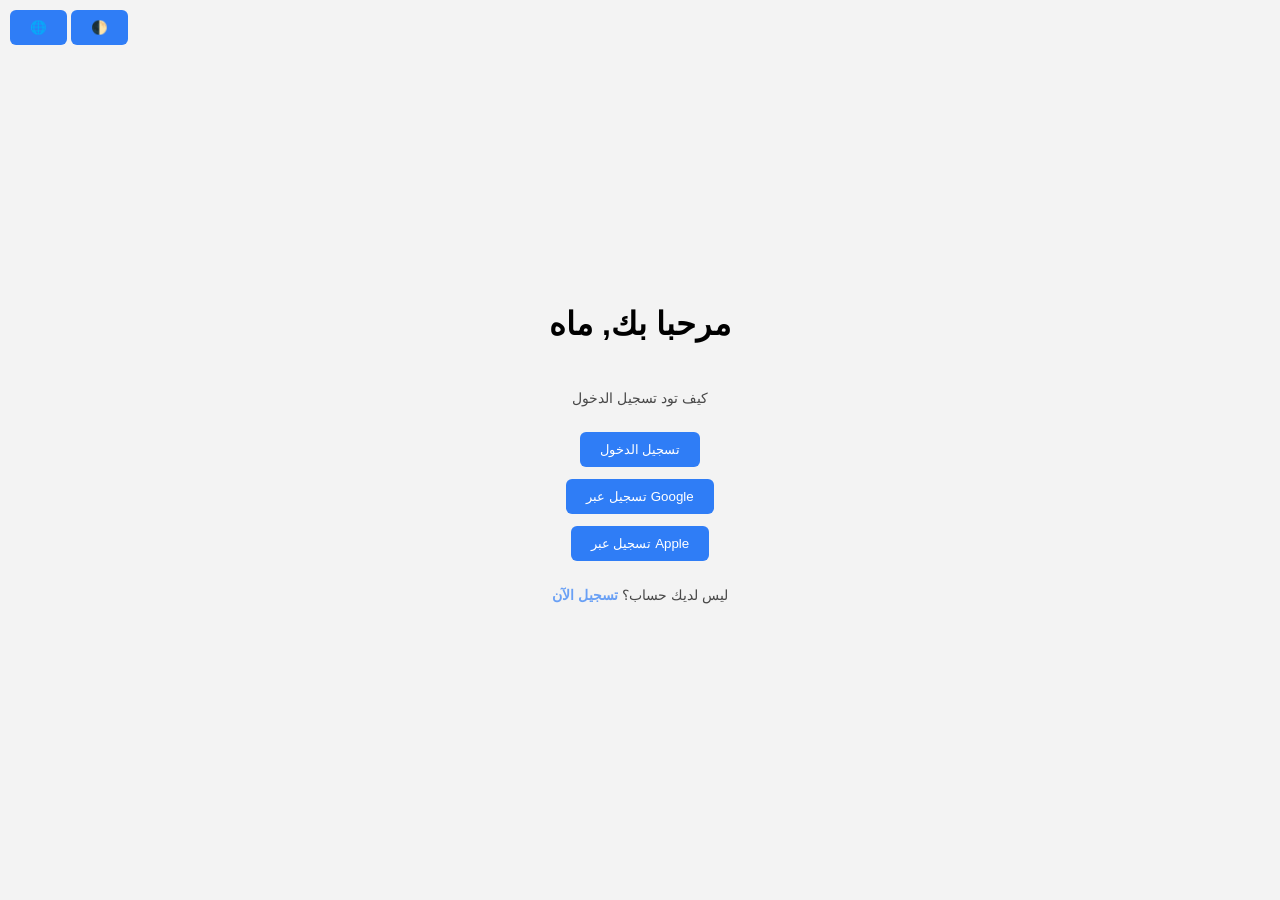
<file: index.html>
<!DOCTYPE html>
<html lang="ar">
<head>
<meta charset="UTF-8">
<meta name="viewport" content="width=device-width, initial-scale=1">
<title>AutoFix</title>
<link rel="stylesheet" href="style.css">
</head>

<body>

<div class="topbar">
<button onclick="toggleLang()">🌐</button>
<button onclick="toggleTheme()">🌓</button>
</div>

<div class="center">

<h1 id="typing"></h1>

<p class="small">كيف تود تسجيل الدخول</p>

<!-- تسجيل دخول فقط -->
<button onclick="goToLogin()">تسجيل الدخول</button>

<!-- خيارات إضافية (مؤقتة) -->
<button onclick="loginGoogle()">تسجيل عبر Google</button>
<button onclick="loginApple()">تسجيل عبر Apple</button>

<p class="small">
ليس لديك حساب؟
<a href="register.html">تسجيل الآن</a>
</p>

</div>

<script src="app.js"></script>
</body>
</html>
</file>
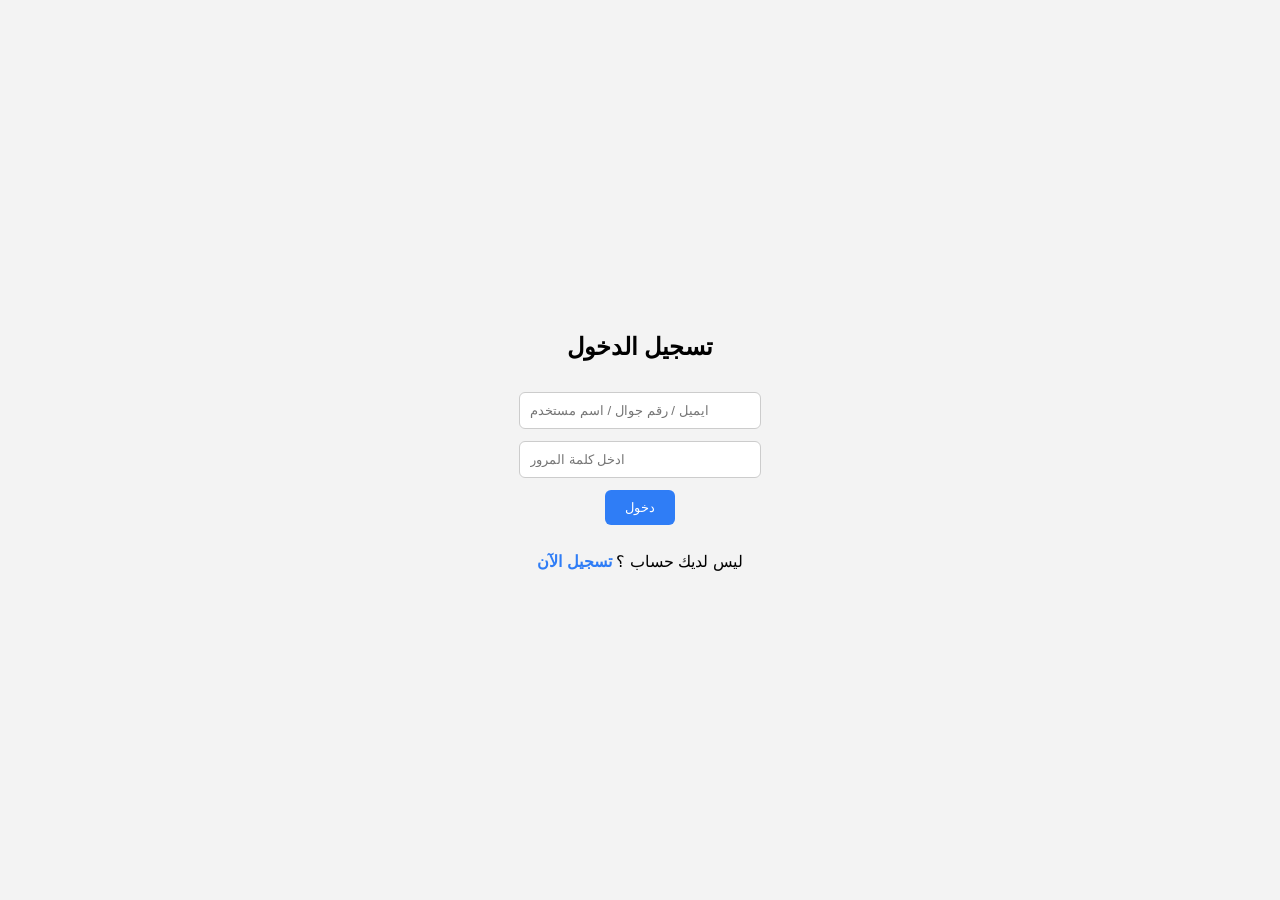
<file: login.html>
<!DOCTYPE html>
<html lang="ar">
<head>

<meta charset="UTF-8">
<meta name="viewport" content="width=device-width, initial-scale=1.0">

<title>تسجيل الدخول</title>

<link rel="stylesheet" href="style.css">

</head>

<body>

<div class="center">

<h2>تسجيل الدخول</h2>

<!-- الهوية: email / phone / username -->
<input
id="identifierInput"
placeholder="ايميل / رقم جوال / اسم مستخدم"
autocomplete="username"
required
>

<input
type="password"
id="passwordInput"
placeholder="ادخل كلمة المرور"
autocomplete="current-password"
required
>

<p id="errorMsg" style="color:red;display:none">
بيانات الدخول غير صحيحة
</p>

<button onclick="loginUser()">
دخول
</button>

<p style="margin-top:15px">

ليس لديك حساب ؟
<a href="register.html">تسجيل الآن</a>

</p>

</div>

<script src="app.js"></script>

<script>

/* تعبئة آخر اسم مستخدم استخدمه */

const savedIdentifier = localStorage.getItem("tempIdentifier")

if(savedIdentifier){

document.getElementById("identifierInput").value = savedIdentifier

}

/* دعم زر Enter لتسجيل الدخول */

document.addEventListener("keypress", function(e){

if(e.key === "Enter"){

loginUser()

}

})

/* إظهار رسالة الخطأ */

function showError(msg){

const errorBox = document.getElementById("errorMsg")

errorBox.innerText = msg
errorBox.style.display = "block"

}

</script>

</body>
</html>
</file>
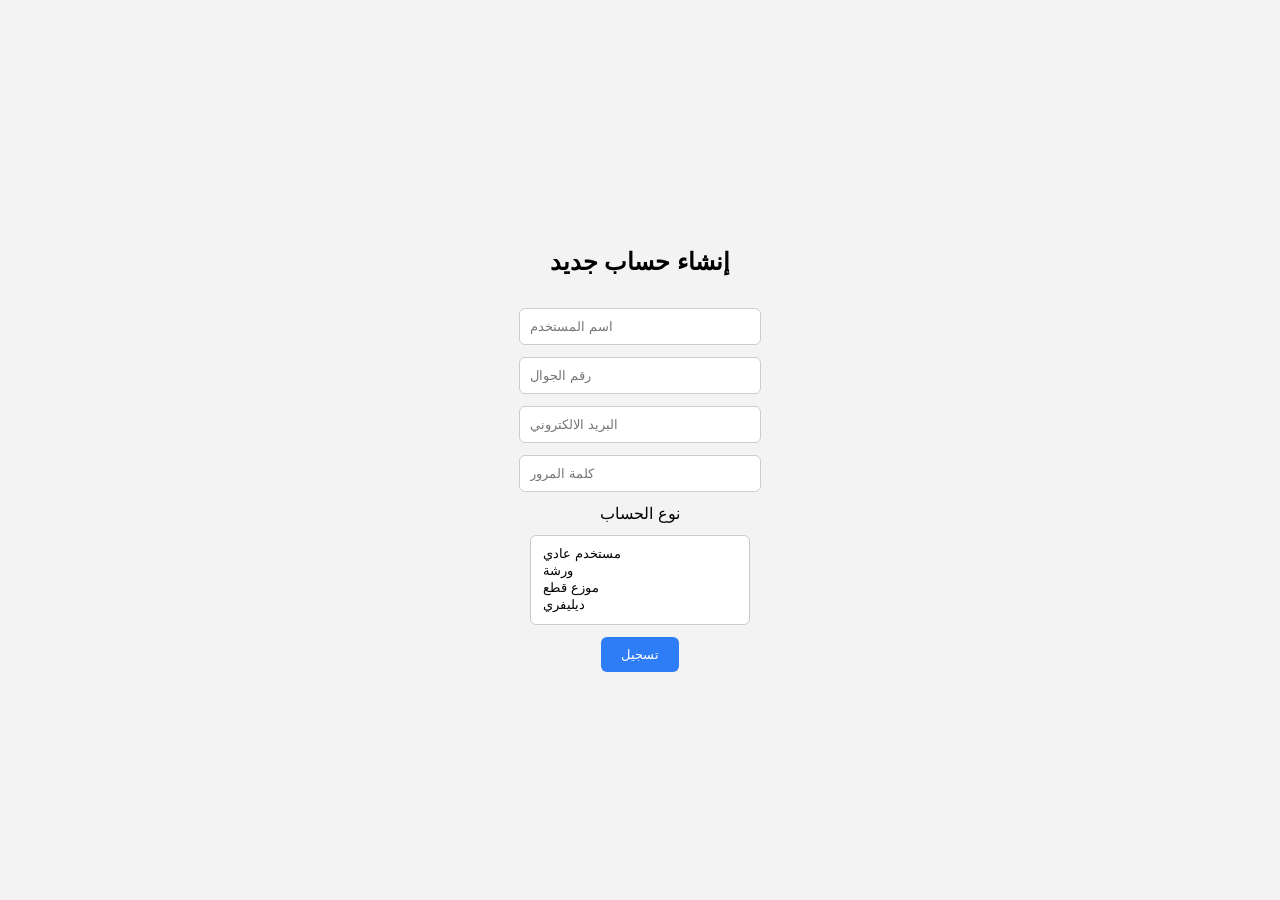
<file: register.html>
<!DOCTYPE html>
<html lang="ar">
<head>
<meta charset="UTF-8">
<title>إنشاء حساب</title>
<link rel="stylesheet" href="style.css">
</head>

<body>

<div class="center">

<h2>إنشاء حساب جديد</h2>

<input id="name" placeholder="اسم المستخدم">

<input id="phone" placeholder="رقم الجوال">

<input id="email" placeholder="البريد الالكتروني">

<input id="password" type="password" placeholder="كلمة المرور">

<label>نوع الحساب</label>

<select id="role" multiple>

<option value="client">مستخدم عادي</option>
<option value="workshop">ورشة</option>
<option value="distributor">موزع قطع</option>
<option value="driver">ديليفري</option>

</select>

<button onclick="createAccount()">تسجيل</button>

</div>

<script src="app.js"></script>
</body>
</html>
</file>
<file: style.css>
body{
font-family:Arial;
margin:0;
background:#f3f3f3;
}

.dark{
background:#111;
color:white;
}

.topbar{
position:absolute;
left:10px;
top:10px;
}

.center{
height:100vh;
display:flex;
flex-direction:column;
align-items:center;
justify-content:center;
gap:12px;
text-align:center;
}

button{
padding:10px 20px;
border:none;
border-radius:6px;
cursor:pointer;
background:#2f7df6;
color:white;
}

button:hover{
opacity:0.9;
}

input,select{
padding:10px;
width:220px;
border-radius:6px;
border:1px solid #ccc;
}

.small{
font-size:14px;
opacity:0.7;
}

a{
color:#2f7df6;
text-decoration:none;
font-weight:bold;
}
</file>
